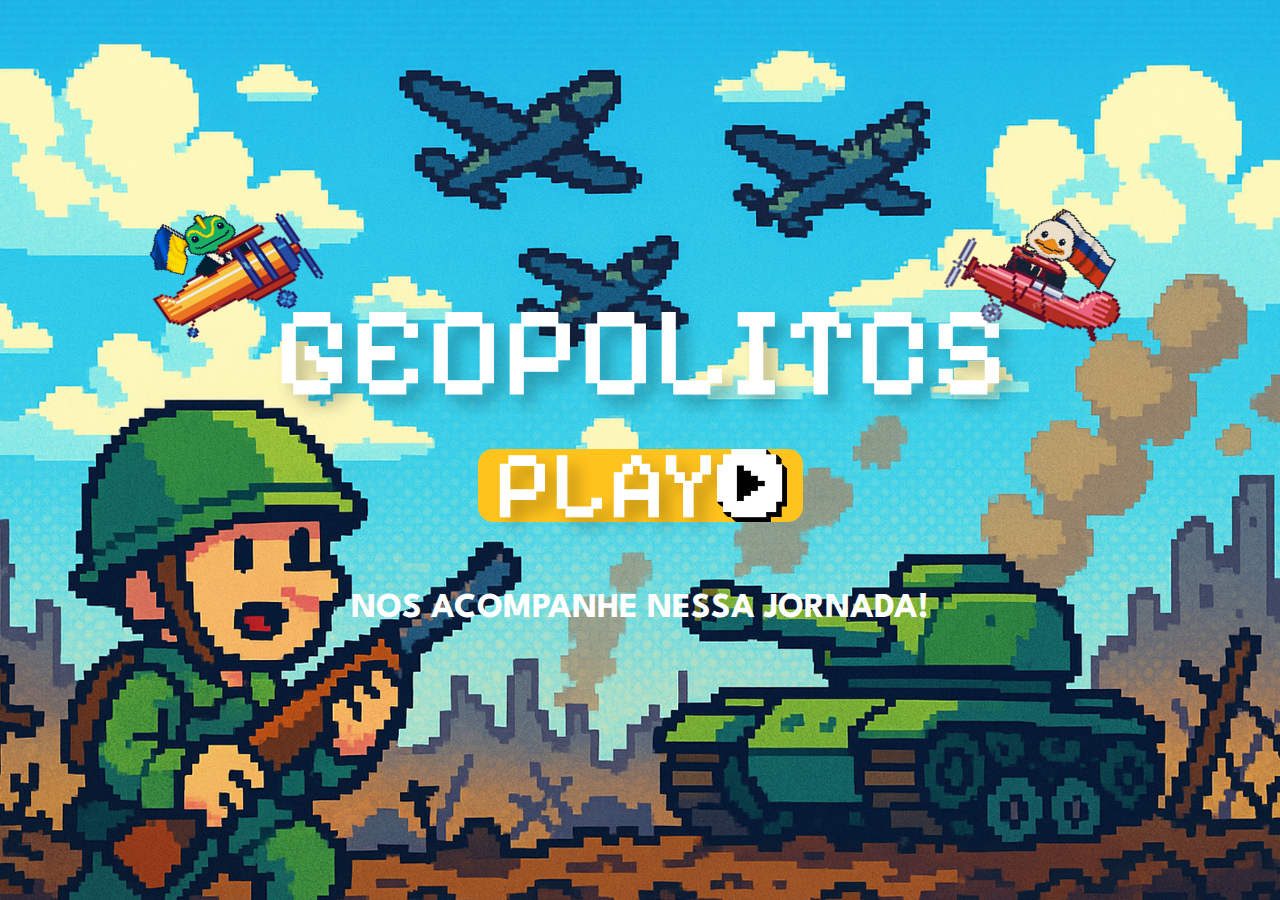
<file: index.html>
<!DOCTYPE html>
<html lang="en">
<head>
    <meta charset="UTF-8">
    <meta name="viewport" content="width=device-width, initial-scale=1.0">
    <link rel="stylesheet" href="style.css">

    <link rel="preconnect" href="https://fonts.googleapis.com">
    <link rel="preconnect" href="https://fonts.gstatic.com" crossorigin>
    <link href="https://fonts.googleapis.com/css2?family=League+Spartan:wght@100..900&display=swap" rel="stylesheet">

    <link rel="preconnect" href="https://fonts.googleapis.com">
    <link rel="preconnect" href="https://fonts.gstatic.com" crossorigin>
    <link href="https://fonts.googleapis.com/css2?family=League+Spartan:wght@100..900&family=Pixelify+Sans:wght@400..700&display=swap" rel="stylesheet">

    <title>Geopolitcs</title>

</head>
<body>
    <div id="page">
        <section class="personagens">
            <img src="./assets/camaleao inicio.png" alt="Volodymir Camaleensky em avião estilizado do jogo" class="camaleao">
            <h1>GEOPOLITCS<h1>
            <img src="./assets/pato inicio.png" alt="Vladimir Pátim em avião estilizado do jogo" class="pato">
        </section>
    
        <div class="play">
            <nav>
                <a href="./home.html">PLAY <img src="./assets/button-play.png" alt="Botão de play"></a>
            </nav>
        </div>
        
        <p>NOS ACOMPANHE NESSA JORNADA!</p>
    </div>
</body>
</html>
</file>
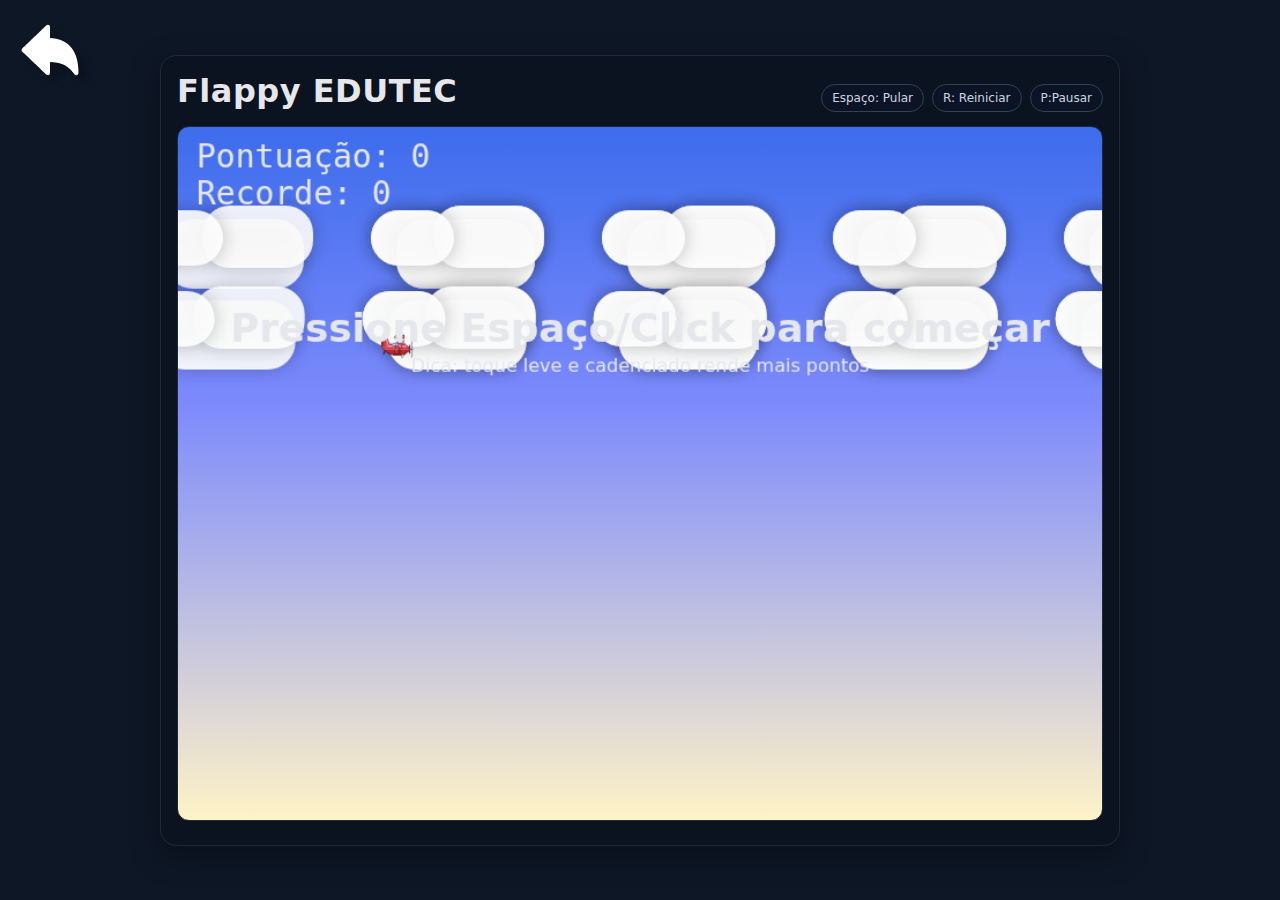
<file: game.html>
<!DOCTYPE html>
<html lang="pt-br">
<head>
  <meta charset="UTF-8" />

  <link rel="stylesheet" href="game.css">

  <script src="./game.js" defer></script>
  
  <meta name="viewport" content="width=device-width, initial-scale=1" />
  <title>Flappy Edutec</title>
 
</head>
<body>
  <div class="wrap">
    
    <div class="card">

      <div class="row" style="justify-content: space-between; align-items: baseline;">

        <h1>Flappy EDUTEC </h1>
        
        <div class="badges">
          <span class="badge">Espaço: Pular</span>
          <span class="badge">R: Reiniciar</span>
          <span class="badge">P:Pausar</span>
        </div>

      </div>

      <p class="controls"></p>

      <canvas id="game" width="800" height="600" aria-label="Flappy JS"></canvas>

      <p class="small"></p>

    </div>

  </div>

   <div class="voltar">
    <a href="./inicioJogo.html"><img src="./assets/seta para voltar.png" alt="seta para voltar"></a>
  </div>

</body>
</html>
</file>
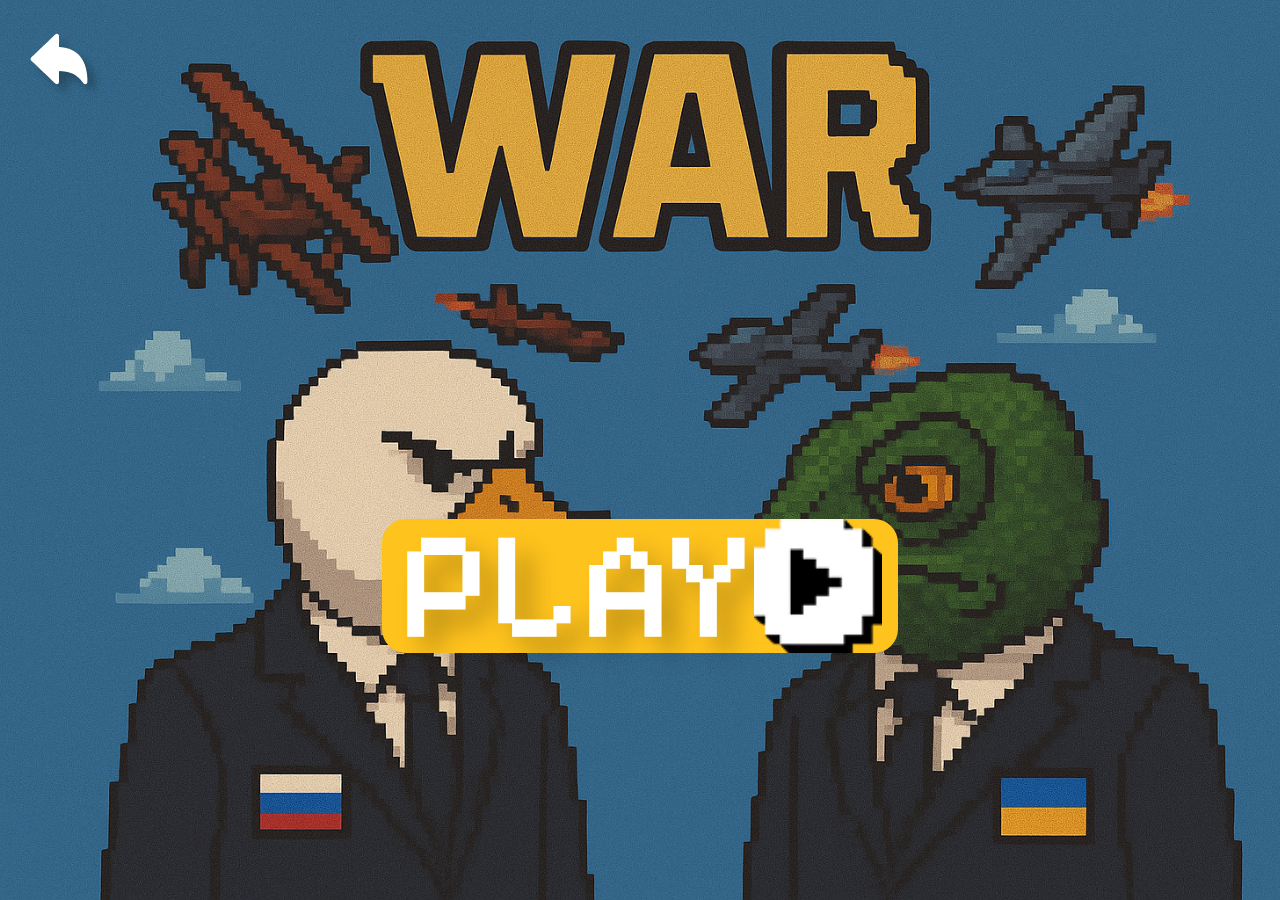
<file: inicioJogo.html>
<!DOCTYPE html>
<html lang="en">
<head>
    <meta charset="UTF-8">
    <meta name="viewport" content="width=device-width, initial-scale=1.0">
    <link rel="stylesheet" href="inicioJogo.css">
    <link rel="preconnect" href="https://fonts.googleapis.com">
    <link rel="preconnect" href="https://fonts.gstatic.com" crossorigin>
    <link href="https://fonts.googleapis.com/css2?family=Pixelify+Sans:wght@400..700&display=swap" rel="stylesheet">
    
    <title>Geopolitics</title>
</head>
<body>
        <section class="botoes">
            <div class="voltar">
                <a href="./home.html" class="voltarHome"><img src="./assets/seta para voltar.png" alt="seta para voltar para a home"></a>
            </div>
            
            <div class="play">
                <nav>
                    <a href="./game.html"> PLAY <img src="./assets/button-play.png" alt="botão de play para ir para a página de personalização do jogo"></a>
                </nav>
            </div>
        </section>
    
</body>
</html>
</file>
<file: style.css>
* {
    margin: 0;
    padding: 0;
    box-sizing: border-box;
}

body {
    background: url(./assets/fundo\ animado.png) lightgray 50% / cover no-repeat;
    color: white;
    height: 100vh;
    display: flex;
    align-items: center;
    justify-content: center;
}

#page {
    display: flex;
    flex-direction: column;
    align-items: center;
}

body h1{
    font-family: "Pixelify Sans", sans-serif;
    text-shadow: 10px 10px 15px rgba(0, 0, 0, 0.25);
}

body p{
    font-family: "League spartan", sans-serif;
    font-size: 35px;
    font-style: normal;
    font-weight: 700;
    line-height: normal;
    text-align: center;
}

.personagens{
    display: flex;
    justify-content: center;
    align-items: center;
    margin-bottom: 20px;

    h1 {
        font-size: 128px;
        font-weight: 500;
    }
}

.pato{
    width: 320px;
    height: 270px;
    margin-top: -200px;
    margin-left: -100px;
}

.camaleao{
    width: 320px;
    height: 270px;
    margin-top: -200px;
    margin-right: -100px;
}

.play a{    
    font-family: "Pixelify Sans";
    color: white;
    text-shadow: 10px 10px 15px rgba(0, 0, 0, 0.25);
    padding-inline: 1rem;
    line-height: 50%;
   
    font-size: 96px;
    font-weight: 500;
    text-decoration: none;
    width: fit-content;
    border-radius: 15px;
    background-color: #FFC31D;
    margin-bottom: 70px;
    display: flex;
    align-items: center;
    justify-content: center;
    

    img {
        max-width: 80px;
    }
}
</file>
<file: game.css>
:root {
    --bg: #0e1726;
    --fg: #e5e7eb;
    --accent: #22d3ee;
    --accent-2: #a78bfa;
    --danger: #ef4444;
    --ok: #22c55e;
  }

  * { 
    box-sizing: border-box; 
  }

  html, body {
     height: 100%; 
     margin: 0; 
     background: var(--bg); 
     color: var(--fg); 
     font-family: system-ui, -apple-system, Segoe UI, Roboto, Ubuntu, Cantarell, Noto Sans, Helvetica, Arial, "Apple Color Emoji", "Segoe UI Emoji"; 
    }

  .voltar a {
     position: absolute;
     top: 15px;
     left: 15px;
     background: none;
     border: none;
     cursor: pointer;
   }

  .wrap { 
    min-height: 100%; 
    display: grid; 
    place-items: center; 
    padding: 16px; 
  }

  .card {
    width: min(960px, 100%);
    background: #0b1220;
    border: 1px solid #1f2937;
    border-radius: 16px;
    padding: 16px;
    box-shadow: 0 10px 30px rgba(0,0,0,.35);
  }

  h1 { 
    margin: 0 0 8px; 
    font-weight: 800; 
    letter-spacing: .5px; 
  }

  p { 
    margin: 8px 0; 
    line-height: 1.45; 
  }
  .row { 
    display: flex; 
    gap: 16px; 
    align-items: center; 
    flex-wrap: wrap; 
  }

  .badges { 
    display: flex; 
    gap: 8px; 
    flex-wrap: wrap; 
  }

  .badge { 
    font-size: 12px; 
    padding: 6px 10px; 
    border-radius: 999px; 
    border: 1px solid #334155; 
    background: #0b1424; 
    color: #cbd5e1; 
  }

  canvas { 
    width: 100%; 
    height: auto; 
    display: block; 
    border-radius: 12px; 
    background: linear-gradient(180deg, #3d6cec 0%, #7d8afc 40%, #fef3c7 100%); border: 1px solid #1f2937; 
  }

  .controls { 
    font-size: 14px; 
    opacity: .9; 
  }

  .controls kbd { 
    background: #0b1424; 
    border: 1px solid #334155; 
    border-bottom-width: 2px; 
    border-radius: 6px; 
    padding: 2px 6px; 
    font-family: ui-monospace, SFMono-Regular, Menlo, Monaco, Consolas, "Liberation Mono", "Courier New", monospace;
  }

  .small { 
    font-size: 12px; 
    opacity: .8; 
  }
</file>
<file: inicioJogo.css>
* {
    margin: 0;
    padding: 0;
    box-sizing: border-box;
}

body {
    background: url(./assets/imagem_inicio_jogo.png) lightgray 50% / cover no-repeat;
    background-position: 0 0;
    color: white;
    height: 100svh;
    display: flex;
    align-items: center;
    justify-content: center;
}

.botoes{
    cursor: pointer;
}

.voltar{
    width: 7rem;
    height: 7rem;
    flex-shrink: 0;
    aspect-ratio: 1/1;
    margin-right: 3.6rem;
}

.voltar a {
    position: absolute;
    top: 1.5rem;
    left: 1.5rem;
    background: none;
    border: none;
    cursor: pointer;
}

.play {
    margin-top: 10rem;
}

.play a{
    font-family: "Pixelify Sans";
    color: white;
    text-shadow: 1rem 1rem 1.5rem rgba(0, 0, 0, 0.25);
    padding-inline: 1rem;
    line-height: 50%;
    font-size: 9.6rem;
    font-weight: 500;
    text-decoration: none;
    width: fit-content;
    border-radius: 1.5rem;
    background-color: #FFC31D;
    display: flex;
    align-items: center;
    justify-content: center;
    img {
        width: 8rem;
    }
}
</file>
